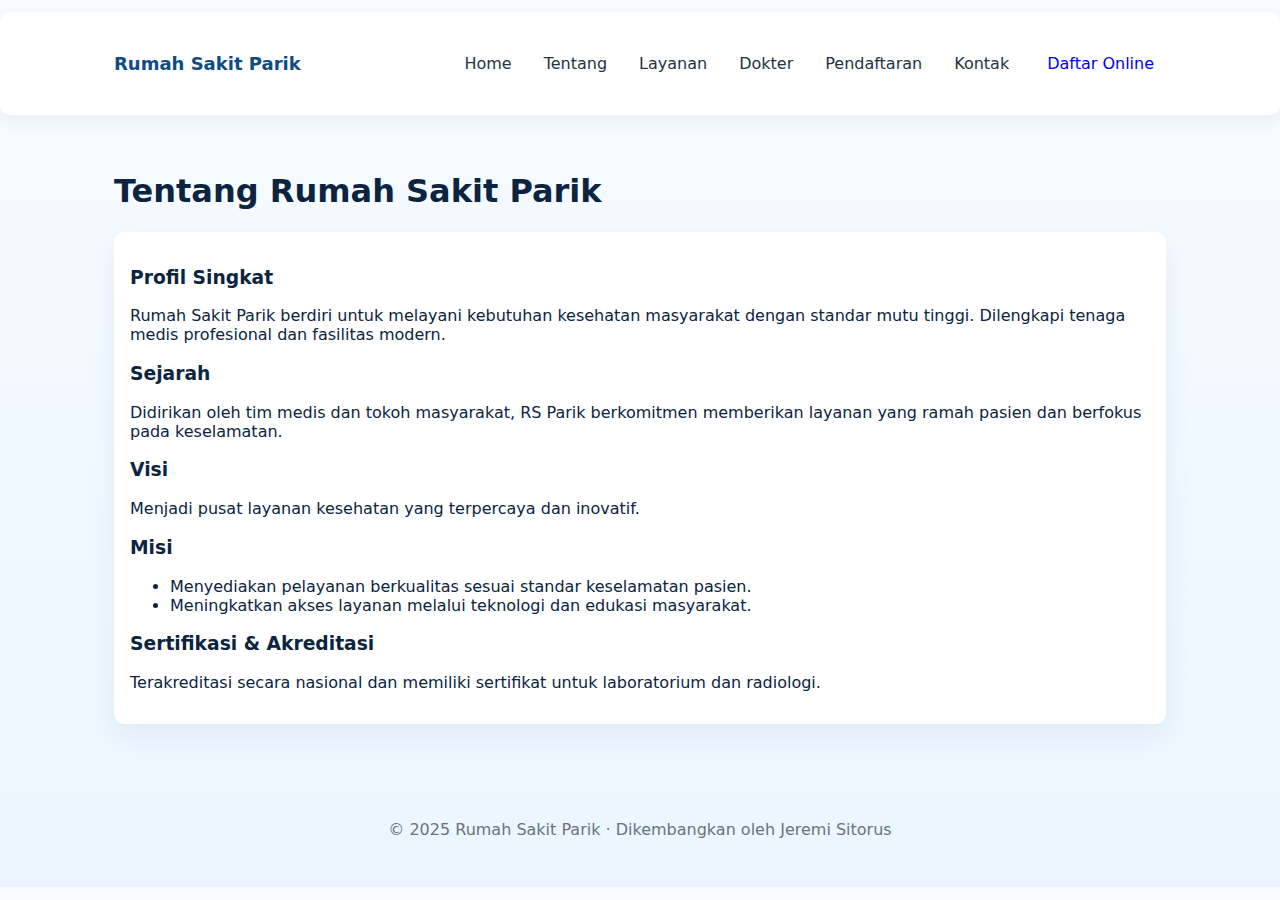
<file: ignore/about.html>
<!doctype html>
<html lang="id">
<head>
  <meta charset="utf-8" /><meta name="viewport" content="width=device-width,initial-scale=1" />
  <title>Tentang — RS Parik</title>
  <link rel="stylesheet" href="style.css">
</head>
<body>
  <!-- same header -->
  <header class="site-header">
    <div class="container header-inner">
      <a class="brand" href="index.html">Rumah Sakit Parik</a>
      <nav class="main-nav">
        <a href="index.html">Home</a>
        <a href="about.html">Tentang</a>
        <a href="services.html">Layanan</a>
        <a href="doctors.html">Dokter</a>
        <a href="booking.html">Pendaftaran</a>
        <a href="contact.html">Kontak</a>
      </nav>
      <a class="btn" href="booking.html">Daftar Online</a>
    </div>
  </header>

  <main class="container">
    <h1>Tentang Rumah Sakit Parik</h1>
    <div class="card">
      <h3>Profil Singkat</h3>
      <p>Rumah Sakit Parik berdiri untuk melayani kebutuhan kesehatan masyarakat dengan standar mutu tinggi. Dilengkapi tenaga medis profesional dan fasilitas modern.</p>

      <h3>Sejarah</h3>
      <p>Didirikan oleh tim medis dan tokoh masyarakat, RS Parik berkomitmen memberikan layanan yang ramah pasien dan berfokus pada keselamatan.</p>

      <h3>Visi</h3>
      <p>Menjadi pusat layanan kesehatan yang terpercaya dan inovatif.</p>

      <h3>Misi</h3>
      <ul>
        <li>Menyediakan pelayanan berkualitas sesuai standar keselamatan pasien.</li>
        <li>Meningkatkan akses layanan melalui teknologi dan edukasi masyarakat.</li>
      </ul>

      <h3>Sertifikasi & Akreditasi</h3>
      <p>Terakreditasi secara nasional dan memiliki sertifikat untuk laboratorium dan radiologi.</p>
    </div>
  </main>

  <footer class="site-footer">
    <div class="container footer-inner">
      <div>© 2025 Rumah Sakit Parik · Dikembangkan oleh Jeremi Sitorus</div>
    </div>
  </footer>
<script src="script.js"></script>
</body>
</html>
</file>
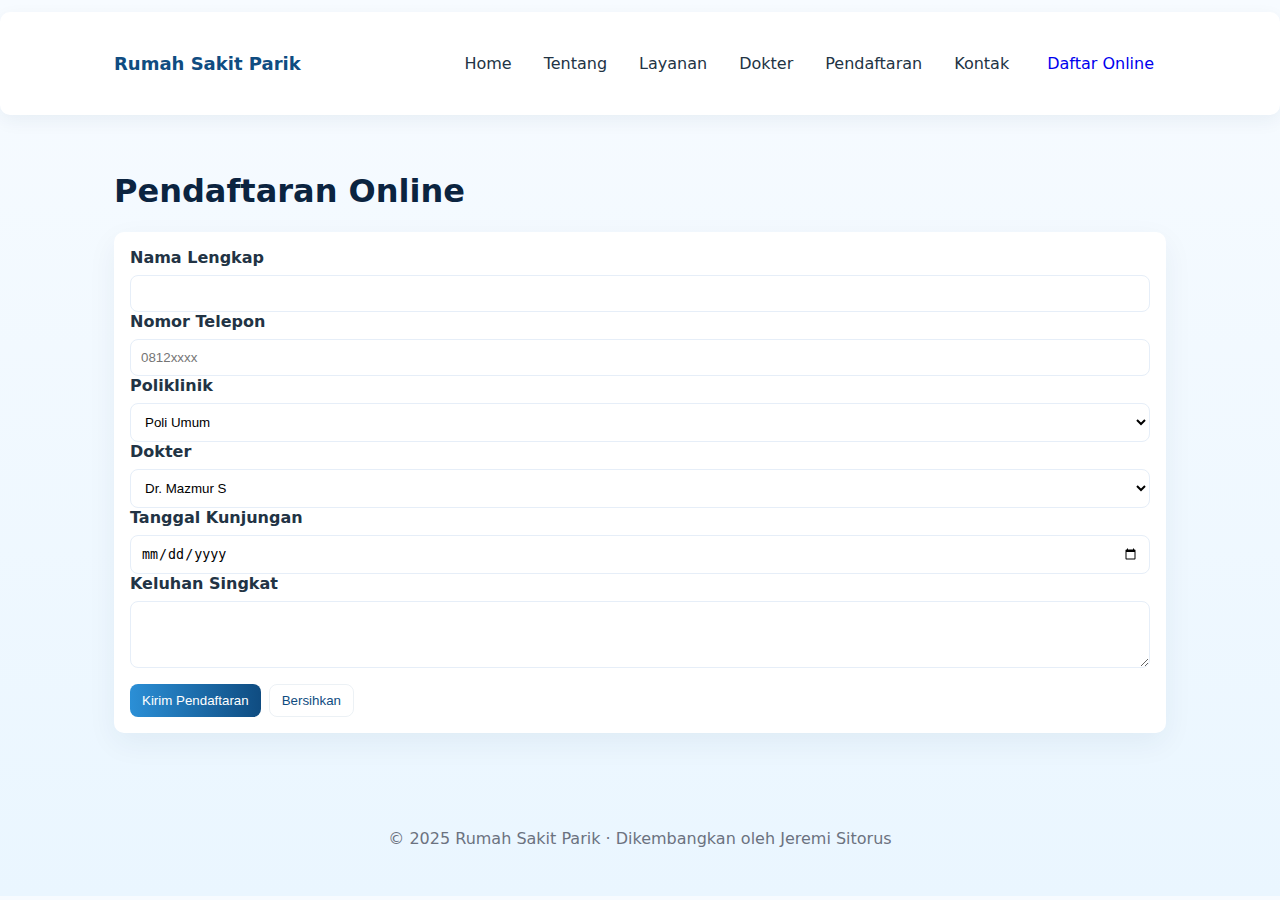
<file: ignore/booking.html>
<!doctype html>
<html lang="id">
<head><meta charset="utf-8" /><meta name="viewport" content="width=device-width,initial-scale=1" />
  <title>Pendaftaran — RS Parik</title>
  <link rel="stylesheet" href="style.css">
</head>
<body>
  <header class="site-header">
    <div class="container header-inner">
      <a class="brand" href="index.html">Rumah Sakit Parik</a>
      <nav class="main-nav">
        <a href="index.html">Home</a>
        <a href="about.html">Tentang</a>
        <a href="services.html">Layanan</a>
        <a href="doctors.html">Dokter</a>
        <a href="booking.html">Pendaftaran</a>
        <a href="contact.html">Kontak</a>
      </nav>
      <a class="btn" href="booking.html">Daftar Online</a>
    </div>
  </header>

  <main class="container">
    <h1>Pendaftaran Online</h1>
    <div class="card">
      <form id="booking-form" onsubmit="return submitBooking(event)">
        <label>Nama Lengkap</label>
        <input id="nama" required />
        <label>Nomor Telepon</label>
        <input id="phone" required placeholder="0812xxxx" />
        <label>Poliklinik</label>
        <select id="poli">
          <option>Poli Umum</option>
          <option>Poli Anak</option>
          <option>Poli Kandungan</option>
          <option>Poli Bedah</option>
        </select>
        <label>Dokter</label>
        <select id="doc-select">
          <option>Dr. Mazmur  S</option>
          <option>Dr. Budi H</option>
          <option>Dr. Marisa</option>
        </select>
        <label>Tanggal Kunjungan</label>
        <input type="date" id="date" required />
        <label>Keluhan Singkat</label>
        <textarea id="note" rows="3"></textarea>
        <div style="margin-top:12px;display:flex;gap:8px">
          <button class="btn primary" type="submit">Kirim Pendaftaran</button>
          <button class="btn ghost" type="button" onclick="document.getElementById('booking-form').reset()">Bersihkan</button>
        </div>
      </form>
    </div>
  </main>

  <footer class="site-footer"><div class="container footer-inner">© 2025 Rumah Sakit Parik · Dikembangkan oleh Jeremi Sitorus</div></footer>
<script src="script.js"></script>
</body>
</html>
</file>
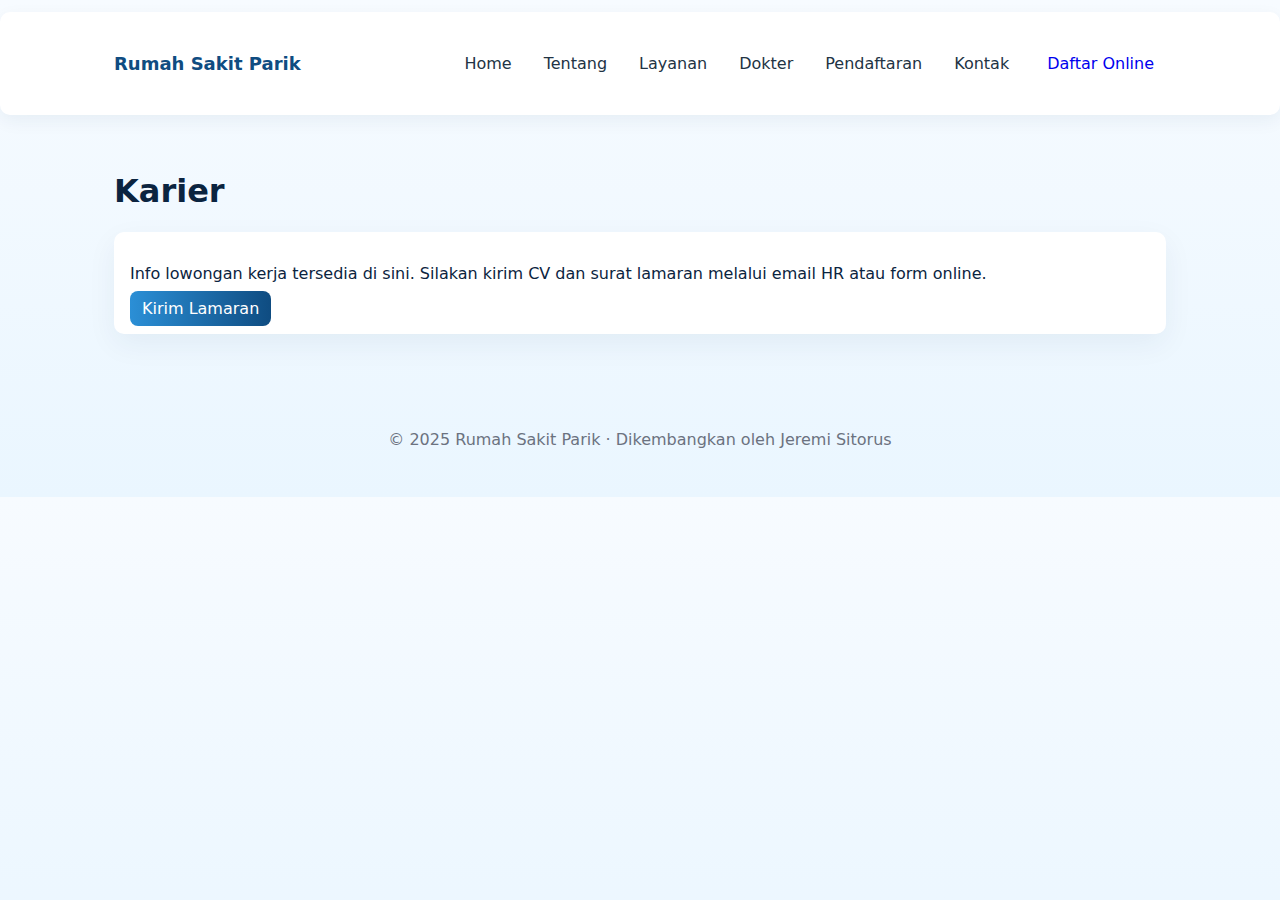
<file: ignore/career.html>
<!doctype html>
<html lang="id">
<head><meta charset="utf-8" /><meta name="viewport" content="width=device-width,initial-scale=1" />
  <title>Karier — RS Parik</title>
  <link rel="stylesheet" href="style.css">
</head>
<body>
  <header class="site-header"><div class="container header-inner"><a class="brand" href="index.html">Rumah Sakit Parik</a><nav class="main-nav"><a href="index.html">Home</a><a href="about.html">Tentang</a><a href="services.html">Layanan</a><a href="doctors.html">Dokter</a><a href="booking.html">Pendaftaran</a><a href="contact.html">Kontak</a></nav><a class="btn" href="booking.html">Daftar Online</a></div></header>

  <main class="container">
    <h1>Karier</h1>
    <div class="card">
      <p>Info lowongan kerja tersedia di sini. Silakan kirim CV dan surat lamaran melalui email HR atau form online.</p>
      <a class="btn primary" href="#">Kirim Lamaran</a>
    </div>
  </main>

  <footer class="site-footer"><div class="container footer-inner">© 2025 Rumah Sakit Parik · Dikembangkan oleh Jeremi Sitorus</div></footer>
<script src="script.js"></script>
</body>
</html>
</file>
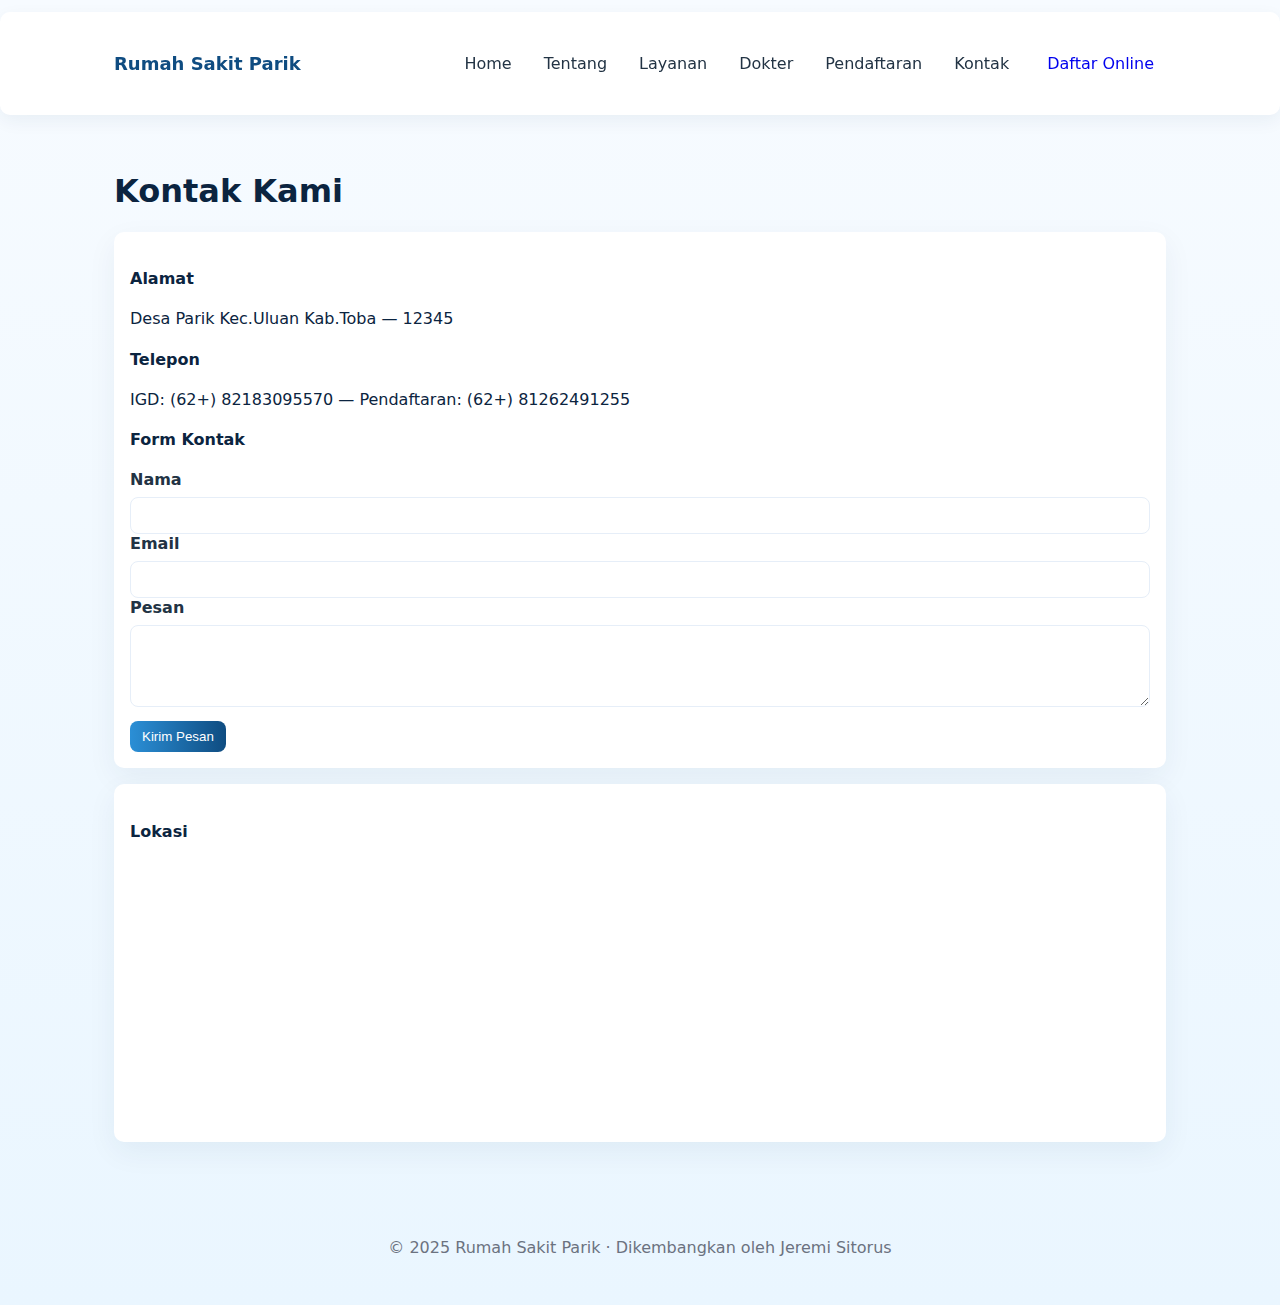
<file: ignore/contact.html>
<!doctype html>
<html lang="id">
<head><meta charset="utf-8" /><meta name="viewport" content="width=device-width,initial-scale=1" />
  <title>Kontak — RS Parik</title>
  <link rel="stylesheet" href="style.css">
</head>
<body>
  <header class="site-header"><div class="container header-inner"><a class="brand" href="index.html">Rumah Sakit Parik</a><nav class="main-nav"><a href="index.html">Home</a><a href="about.html">Tentang</a><a href="services.html">Layanan</a><a href="doctors.html">Dokter</a><a href="booking.html">Pendaftaran</a><a href="contact.html">Kontak</a></nav><a class="btn" href="booking.html">Daftar Online</a></div></header>

  <main class="container">
    <h1>Kontak Kami</h1>
    <div class="card">
      <h4>Alamat</h4>
      <p>Desa Parik Kec.Uluan Kab.Toba  — 12345</p>
      <h4>Telepon</h4>
      <p>IGD: (62+) 82183095570 — Pendaftaran: (62+) 81262491255</p>

      <h4>Form Kontak</h4>
      <form id="contact-form" onsubmit="return submitContact(event)">
        <label>Nama</label>
        <input id="cname" required />
        <label>Email</label>
        <input id="cemail" type="email" required />
        <label>Pesan</label>
        <textarea id="cmsg" rows="4" required></textarea>
        <div style="margin-top:10px"><button class="btn primary" type="submit">Kirim Pesan</button></div>
      </form>
    </div>

    <div class="card" style="margin-top:16px">
      <h4>Lokasi</h4>
      <iframe src="https://www.google.com/maps/embed?pb=!1m18!..." width="100%" height="260" style="border:0;" allowfullscreen="" loading="lazy"></iframe>
    </div>
  </main>

  <footer class="site-footer"><div class="container footer-inner">© 2025 Rumah Sakit Parik · Dikembangkan oleh Jeremi Sitorus</div></footer>
<script src="script.js"></script>
</body>
</html>
</file>
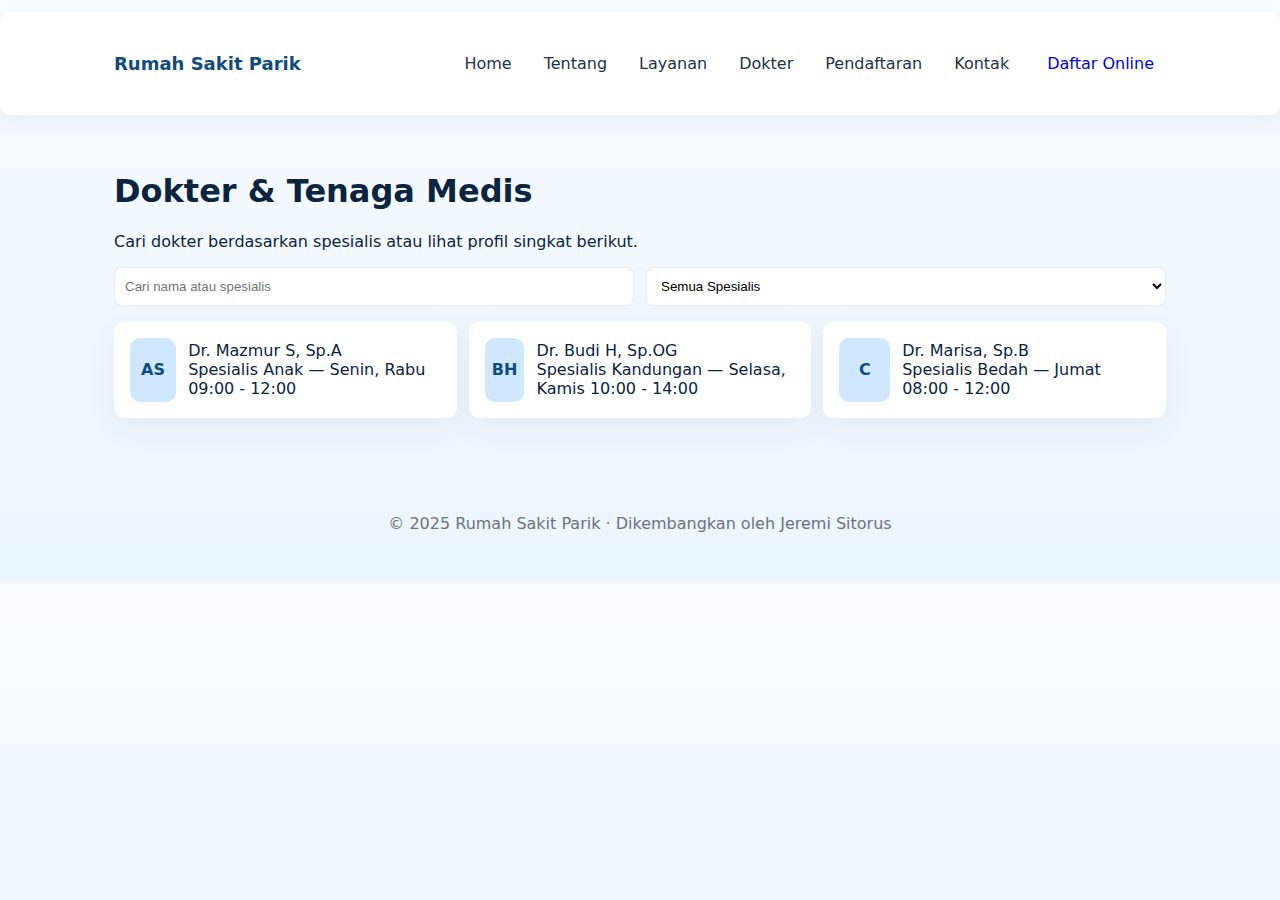
<file: ignore/doctors.html>
<!doctype html>
<html lang="id">
<head><meta charset="utf-8" /><meta name="viewport" content="width=device-width,initial-scale=1" />
  <title>Dokter — RS Parik</title>
  <link rel="stylesheet" href="style.css">
</head>
<body>
  <header class="site-header">
    <div class="container header-inner">
      <a class="brand" href="index.html">Rumah Sakit Parik</a>
      <nav class="main-nav">
        <a href="index.html">Home</a>
        <a href="about.html">Tentang</a>
        <a href="services.html">Layanan</a>
        <a href="doctors.html">Dokter</a>
        <a href="booking.html">Pendaftaran</a>
        <a href="contact.html">Kontak</a>
      </nav>
      <a class="btn" href="booking.html">Daftar Online</a>
    </div>
  </header>

  <main class="container">
    <h1>Dokter & Tenaga Medis</h1>
    <p>Cari dokter berdasarkan spesialis atau lihat profil singkat berikut.</p>
    <div style="margin-top:12px;display:flex;gap:12px">
      <input id="search-doc" placeholder="Cari nama atau spesialis" oninput="filterDoctors()"/>
      <select id="filter-spec" onchange="filterDoctors()">
        <option value="">Semua Spesialis</option>
        <option>Dokter Umum</option>
        <option>Anak</option>
        <option>Kandungan</option>
        <option>Bedah</option>
      </select>
    </div>

    <div class="doctors-grid" id="doctors-grid" style="margin-top:16px">
      <div class="doctor card" data-name="Dr. Anita" data-spec="Anak">
        <div class="avatar">AS</div>
        <div>
          <div class="doc-name">Dr. Mazmur S, Sp.A</div>
          <div class="doc-meta">Spesialis Anak — Senin, Rabu 09:00 - 12:00</div>
        </div>
      </div>

      <div class="doctor card" data-name="Dr. Budi" data-spec="Kandungan">
        <div class="avatar">BH</div>
        <div>
          <div class="doc-name">Dr. Budi H, Sp.OG</div>
          <div class="doc-meta">Spesialis Kandungan — Selasa, Kamis 10:00 - 14:00</div>
        </div>
      </div>

      <div class="doctor card" data-name="Dr. Marisa" data-spec="Bedah">
        <div class="avatar">C</div>
        <div>
          <div class="doc-name">Dr. Marisa, Sp.B</div>
          <div class="doc-meta">Spesialis Bedah — Jumat 08:00 - 12:00</div>
        </div>
      </div>
    </div>
  </main>

  <footer class="site-footer"><div class="container footer-inner">© 2025 Rumah Sakit Parik · Dikembangkan oleh Jeremi Sitorus</div></footer>
<script src="script.js"></script>
</body>
</html>
</file>
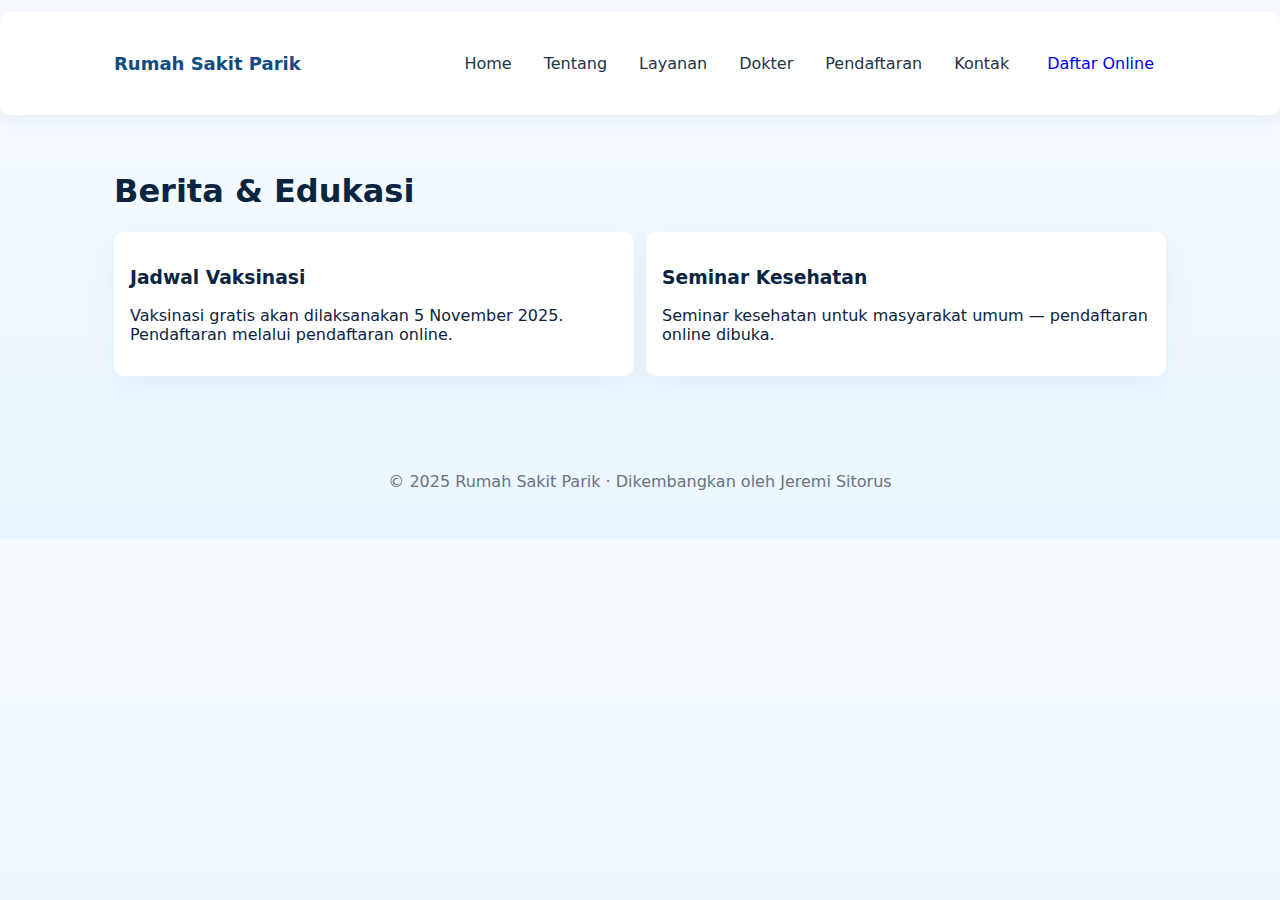
<file: ignore/news.html>
<!doctype html>
<html lang="id">
<head><meta charset="utf-8" /><meta name="viewport" content="width=device-width,initial-scale=1" />
  <title>Berita — RS Parik</title>
  <link rel="stylesheet" href="style.css">
</head>
<body>
  <header class="site-header"><div class="container header-inner"><a class="brand" href="index.html">Rumah Sakit Parik</a><nav class="main-nav"><a href="index.html">Home</a><a href="about.html">Tentang</a><a href="services.html">Layanan</a><a href="doctors.html">Dokter</a><a href="booking.html">Pendaftaran</a><a href="contact.html">Kontak</a></nav><a class="btn" href="booking.html">Daftar Online</a></div></header>

  <main class="container">
    <h1>Berita & Edukasi</h1>
    <div class="news-grid">
      <article class="card">
        <h3>Jadwal Vaksinasi</h3>
        <p>Vaksinasi gratis akan dilaksanakan 5 November 2025. Pendaftaran melalui pendaftaran online.</p>
      </article>

      <article class="card">
        <h3>Seminar Kesehatan</h3>
        <p>Seminar kesehatan untuk masyarakat umum — pendaftaran online dibuka.</p>
      </article>
    </div>
  </main>

  <footer class="site-footer"><div class="container footer-inner">© 2025 Rumah Sakit Parik · Dikembangkan oleh Jeremi Sitorus</div></footer>
<script src="script.js"></script>
</body>
</html>
</file>
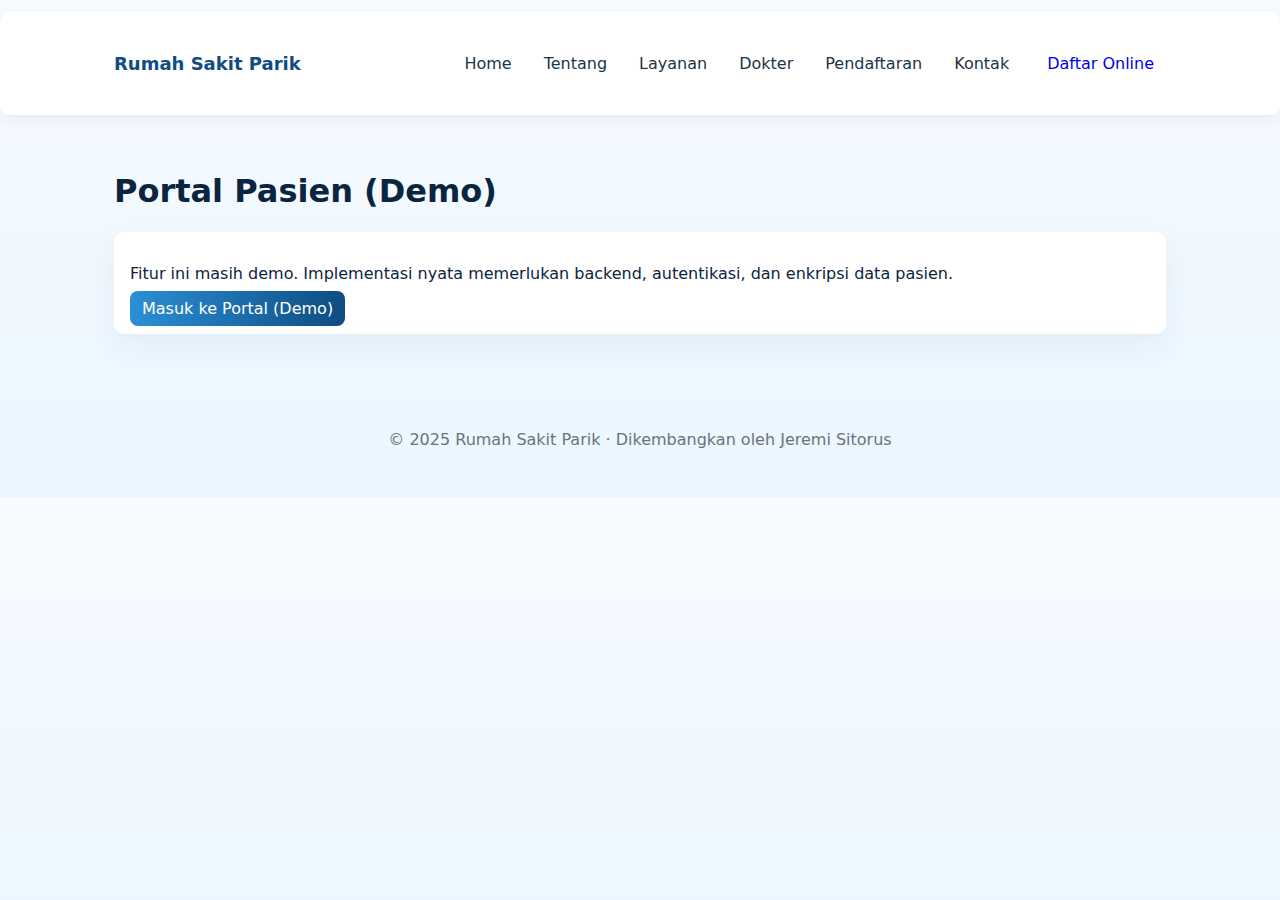
<file: ignore/portal.html>
<!doctype html>
<html lang="id">
<head><meta charset="utf-8" /><meta name="viewport" content="width=device-width,initial-scale=1" />
  <title>Portal Pasien — RS Parik</title>
  <link rel="stylesheet" href="style.css">
</head>
<body>
  <header class="site-header"><div class="container header-inner"><a class="brand" href="index.html">Rumah Sakit Parik</a><nav class="main-nav"><a href="index.html">Home</a><a href="about.html">Tentang</a><a href="services.html">Layanan</a><a href="doctors.html">Dokter</a><a href="booking.html">Pendaftaran</a><a href="contact.html">Kontak</a></nav><a class="btn" href="booking.html">Daftar Online</a></div></header>

  <main class="container">
    <h1>Portal Pasien (Demo)</h1>
    <div class="card">
      <p>Fitur ini masih demo. Implementasi nyata memerlukan backend, autentikasi, dan enkripsi data pasien.</p>
      <a class="btn primary" href="#">Masuk ke Portal (Demo)</a>
    </div>
  </main>

  <footer class="site-footer"><div class="container footer-inner">© 2025 Rumah Sakit Parik · Dikembangkan oleh Jeremi Sitorus</div></footer>
<script src="script.js"></script>
</body>
</html>
</file>
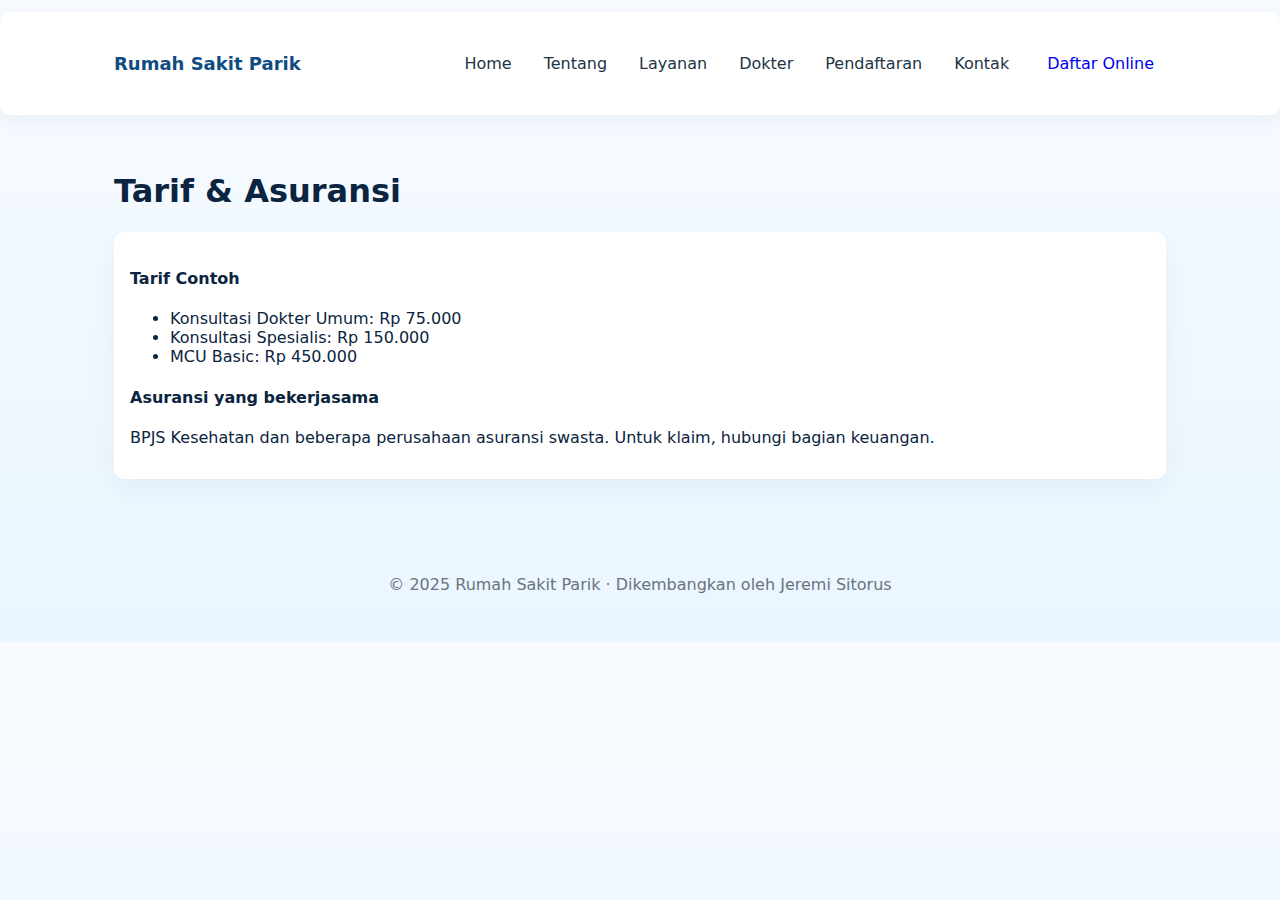
<file: ignore/pricing.html>
<!doctype html>
<html lang="id">
<head><meta charset="utf-8" /><meta name="viewport" content="width=device-width,initial-scale=1" />
  <title>Tarif & Asuransi — RS Parik</title>
  <link rel="stylesheet" href="style.css">
</head>
<body>
  <header class="site-header"><div class="container header-inner"><a class="brand" href="index.html">Rumah Sakit Parik</a><nav class="main-nav"><a href="index.html">Home</a><a href="about.html">Tentang</a><a href="services.html">Layanan</a><a href="doctors.html">Dokter</a><a href="booking.html">Pendaftaran</a><a href="contact.html">Kontak</a></nav><a class="btn" href="booking.html">Daftar Online</a></div></header>

  <main class="container">
    <h1>Tarif & Asuransi</h1>
    <div class="card">
      <h4>Tarif Contoh</h4>
      <ul>
        <li>Konsultasi Dokter Umum: Rp 75.000</li>
        <li>Konsultasi Spesialis: Rp 150.000</li>
        <li>MCU Basic: Rp 450.000</li>
      </ul>
      <h4>Asuransi yang bekerjasama</h4>
      <p>BPJS Kesehatan dan beberapa perusahaan asuransi swasta. Untuk klaim, hubungi bagian keuangan.</p>
    </div>
  </main>

  <footer class="site-footer"><div class="container footer-inner">© 2025 Rumah Sakit Parik · Dikembangkan oleh Jeremi Sitorus</div></footer>
<script src="script.js"></script>
</body>
</html>
</file>
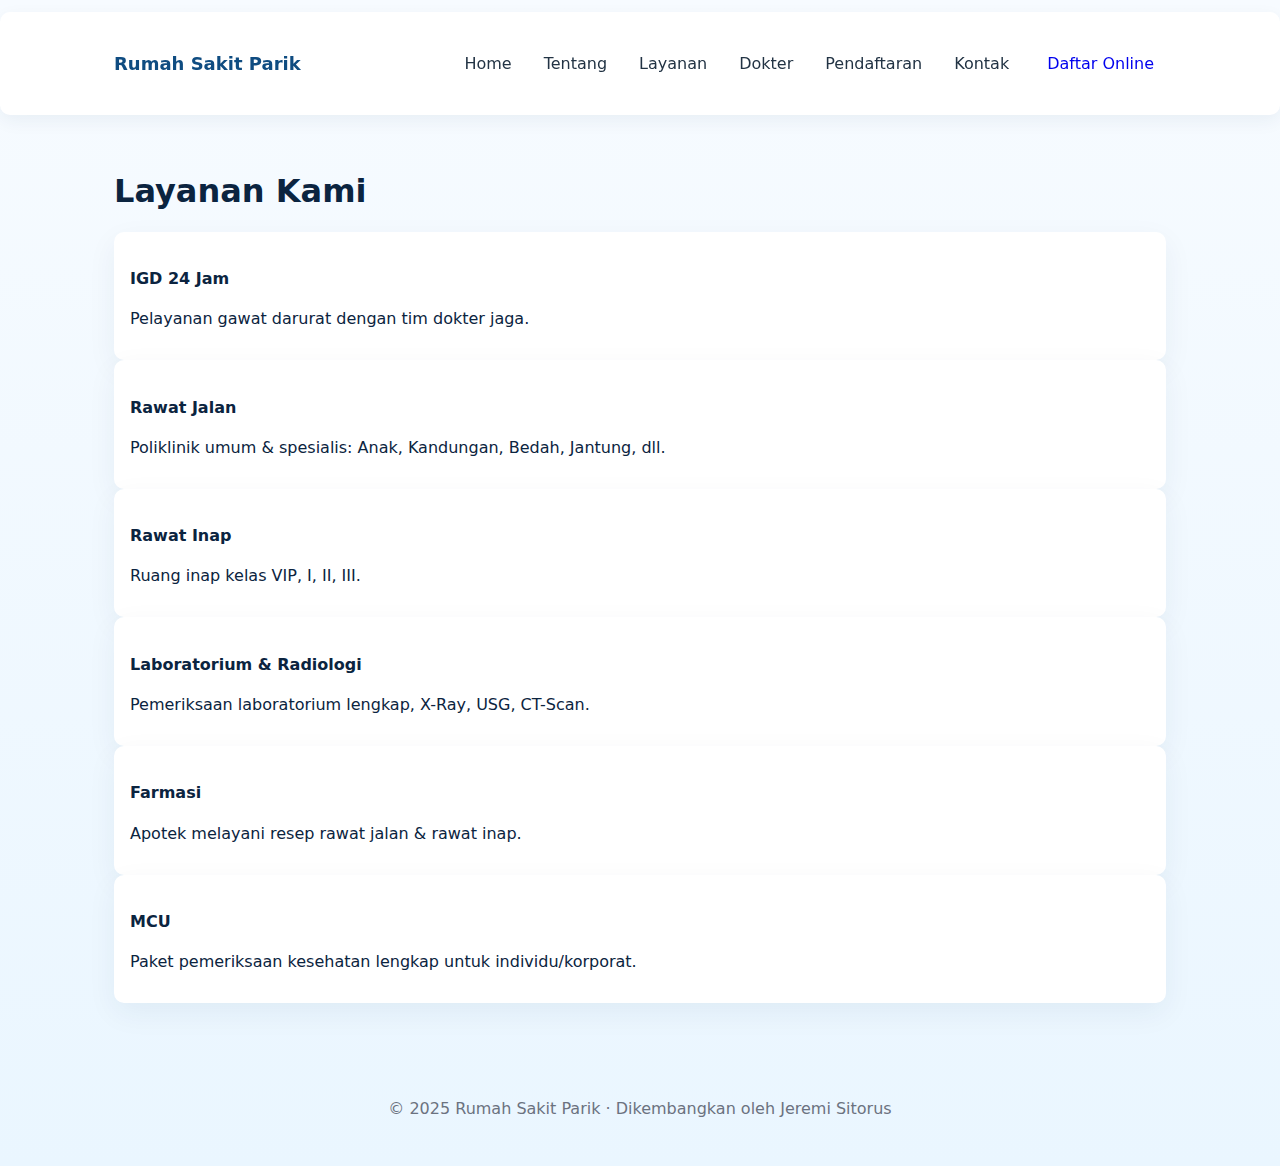
<file: ignore/services.html>
<!doctype html>
<html lang="id">
<head><meta charset="utf-8" /><meta name="viewport" content="width=device-width,initial-scale=1" />
  <title>Layanan — RS Parik</title>
  <link rel="stylesheet" href="style.css">
</head>
<body>
  <!-- header -->
  <header class="site-header">
    <div class="container header-inner">
      <a class="brand" href="index.html">Rumah Sakit Parik</a>
      <nav class="main-nav">
        <a href="index.html">Home</a>
        <a href="about.html">Tentang</a>
        <a href="services.html">Layanan</a>
        <a href="doctors.html">Dokter</a>
        <a href="booking.html">Pendaftaran</a>
        <a href="contact.html">Kontak</a>
      </nav>
      <a class="btn" href="booking.html">Daftar Online</a>
    </div>
  </header>

  <main class="container">
    <h1>Layanan Kami</h1>
    <div class="services-grid">
      <div class="card">
        <h4>IGD 24 Jam</h4>
        <p>Pelayanan gawat darurat dengan tim dokter jaga.</p>
      </div>
      <div class="card">
        <h4>Rawat Jalan</h4>
        <p>Poliklinik umum & spesialis: Anak, Kandungan, Bedah, Jantung, dll.</p>
      </div>
      <div class="card">
        <h4>Rawat Inap</h4>
        <p>Ruang inap kelas VIP, I, II, III.</p>
      </div>
      <div class="card">
        <h4>Laboratorium & Radiologi</h4>
        <p>Pemeriksaan laboratorium lengkap, X-Ray, USG, CT-Scan.</p>
      </div>
      <div class="card">
        <h4>Farmasi</h4>
        <p>Apotek melayani resep rawat jalan & rawat inap.</p>
      </div>
      <div class="card">
        <h4>MCU</h4>
        <p>Paket pemeriksaan kesehatan lengkap untuk individu/korporat.</p>
      </div>
    </div>
  </main>

  <footer class="site-footer"><div class="container footer-inner">© 2025 Rumah Sakit Parik · Dikembangkan oleh Jeremi Sitorus</div></footer>
<script src="script.js"></script>
</body>
</html>
</file>
<file: ignore/style.css>
:root{
  --blue-1:#0f4c81;
  --blue-2:#2b8fd6;
  --muted:#6b7280;
  --card-bg: #ffffff;
}
*{box-sizing:border-box}
body{margin:0;font-family:Inter,system-ui,Arial;background:linear-gradient(180deg,#f7fbff,#eaf6ff);color:#0b2440}
.container{max-width:1100px;margin:0 auto;padding:24px}
.header-inner{display:flex;align-items:center;gap:16px}
.site-header{position:sticky;top:12px;background:white;border-radius:10px;margin:12px 0;padding:10px 0;box-shadow:0 6px 18px rgba(12,46,84,0.06)}
.brand{font-weight:800;color:var(--blue-1);text-decoration:none;font-size:18px}
.main-nav{margin-left:auto;display:flex;gap:12px;align-items:center}
.main-nav a{text-decoration:none;color:#234;padding:8px 10px;border-radius:8px}
.btn{padding:8px 12px;border-radius:8px;text-decoration:none;border:0;cursor:pointer}
.btn.primary{background:linear-gradient(90deg,var(--blue-2),var(--blue-1));color:white}
.btn.ghost{background:transparent;border:1px solid rgba(15,76,129,0.08);color:var(--blue-1)}
.hero{position:relative;border-radius:12px;overflow:hidden;margin:12px 0;padding:60px 0;background-image:url('images/bg-hospital.jpg');background-size:cover;background-position:center}
.hero-overlay{position:absolute;inset:0;background:linear-gradient(180deg, rgba(2,22,39,0.5), rgba(2,22,39,0.5))}
.hero-inner{position:relative;display:flex;gap:24px;align-items:center}
.hero-left{color:white;flex:1;padding:24px}
.hero-left h1{font-size:34px;margin:0 0 12px}
.hero-left p{color:rgba(230,243,255,0.95);margin:0 0 18px}
.hero-right{width:360px;flex-shrink:0;background:rgba(255,255,255,0.95);color:#123;padding:16px;border-radius:10px;box-shadow:0 10px 30px rgba(11,36,64,0.12)}
.card{background:var(--card-bg);border-radius:10px;padding:16px;box-shadow:0 10px 30px rgba(18,52,86,0.06)}
.grid-3{display:grid;grid-template-columns:repeat(3,1fr);gap:16px}
.sections{margin-top:16px}
.news-grid{display:grid;grid-template-columns:repeat(auto-fit,minmax(240px,1fr));gap:12px}
.news-card img{width:100%;height:140px;object-fit:cover;border-radius:8px 8px 0 0}
.news-body{padding:12px}
.doctors-grid{display:grid;grid-template-columns:repeat(auto-fit,minmax(240px,1fr));gap:12px}
.doctor{display:flex;gap:12px;align-items:center}
.avatar{width:64px;height:64px;border-radius:10px;background:#cfe8ff;display:flex;align-items:center;justify-content:center;color:var(--blue-1);font-weight:800}
.site-footer{padding:24px;text-align:center;color:var(--muted);margin-top:24px}
input,select,textarea{width:100%;padding:10px;border-radius:8px;border:1px solid #e6eef8;background:white}
label{display:block;margin-bottom:8px;font-weight:600;color:#234}
@media(max-width:900px){
  .hero-inner{flex-direction:column;padding:22px}
  .grid-3{grid-template-columns:1fr}
  .main-nav{display:none}
}
</file>
